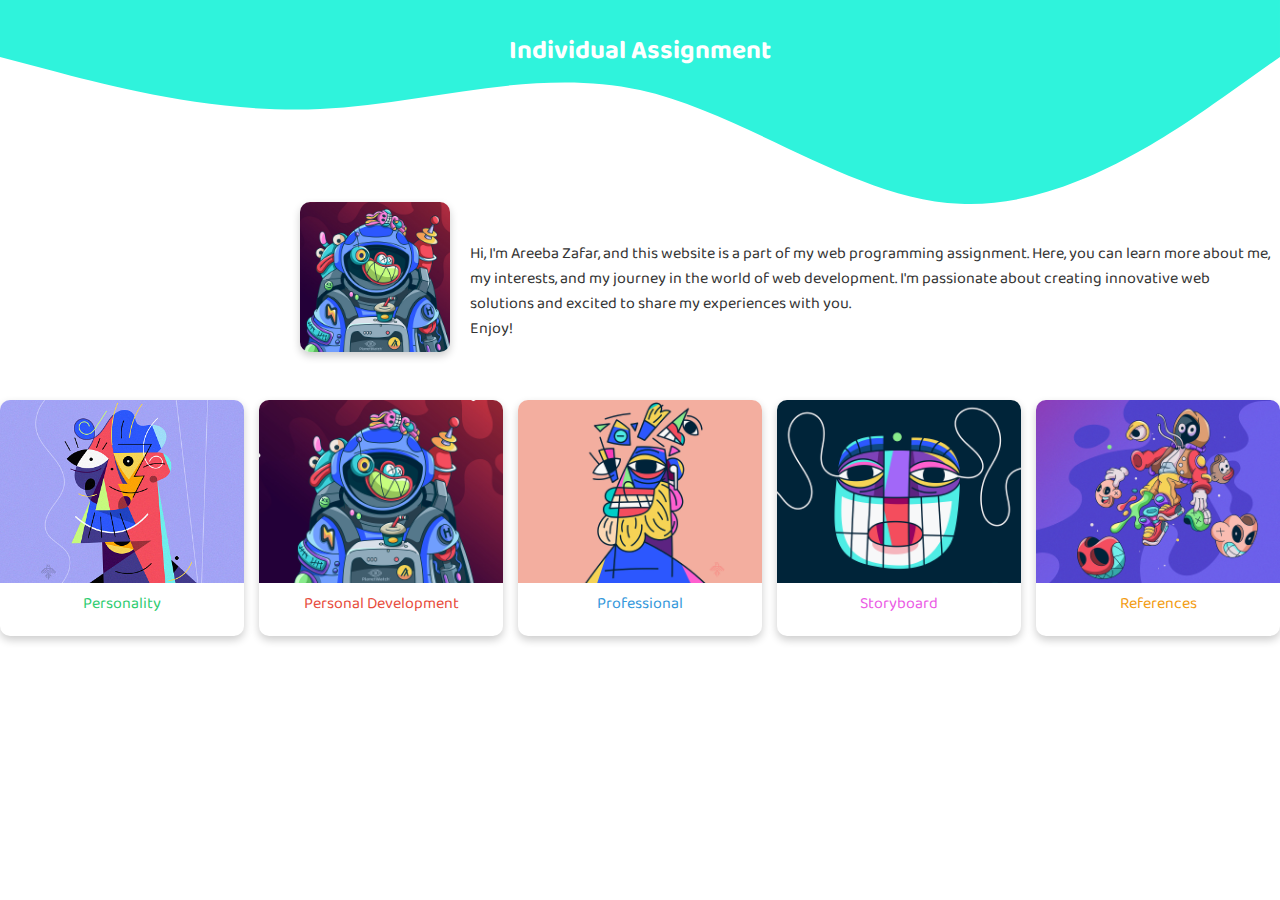
<file: index.html>
<!DOCTYPE html>
<html lang="en">
<head>
    <meta charset="UTF-8">
    <meta name="viewport" content="width=device-width, initial-scale=1.0">
    <title>2207618</title>
    <link rel="stylesheet" type="text/css" href="styles.css">
    <link href="https://fonts.googleapis.com/css2?family=Baloo&display=swap" rel="stylesheet">
</head>
<body>
    <!-- Add the SVG wave background here -->
    <svg xmlns="http://www.w3.org/2000/svg" viewBox="0 0 1440 320">
        <path fill="#2FF3DC  " fill-opacity="1" d="M0,64L60,80C120,96,240,128,360,122.7C480,117,600,75,720,101.3C840,128,960,224,1080,229.3C1200,235,1320,149,1380,106.7L1440,64L1440,0L1380,0C1320,0,1200,0,1080,0C960,0,840,0,720,0C600,0,480,0,360,0C240,0,120,0,60,0L0,0Z"></path>
    </svg>
<header>
    <div class="header-content">
        <h1>Individual Assignment</h1>
    </div>
</header>


<body>
    <div class="columns">
        <div class="myimage">
            <a href="mailto:areebaz2004@gmail.com?subject=What%20do%20you%20think%20about%20my%20website?">
                <img src="/Assets/PD.jpg" alt="My image">
            </a>
            <div class="text">
                Hi, I'm Areeba Zafar, and this website is a part of my web programming assignment. Here, you can learn more about me, my interests, and my journey in the world of web development. I'm passionate about creating innovative web solutions and excited to share my experiences with you.<br>
                Enjoy!
            </div>
        </div>
        <div class="container">
            <div class="column">
                <a href="personality.html">
                    <img src="/Assets/Personality.jpg" alt="personality">
                </a>
                <div class="text text-personality">
                    Personality
                </div>
            </div>
            <div class="column">
                <a href="personal_development.html">
                    <img src="/Assets/PD.jpg" alt="PD">
                </a>
                <div class="text text-personal-development">
                    Personal Development
                </div>
            </div>
            <div class="column">
                <a href="professional.html">
                    <img src="/Assets/professional.jpg" alt="professional">
                </a>
                <div class="text text-professional">
                    Professional
                </div>
            </div>
            <div class="column">
                <a href="storyboard.html">
                    <img src="/Assets/storyboard.png" alt="Storyboard">
                </a>
                <div class="text text-storyboard">
                    Storyboard
                </div>
            </div>
            <div class="column">
                <a href="references.html">
                    <img src="/Assets/reference.jpg" alt="References">
                </a>
                <div class="text text-references">
                    References
                </div>
            </div>
        </div>
        
    </div>
    
</body>

</html>
</file>
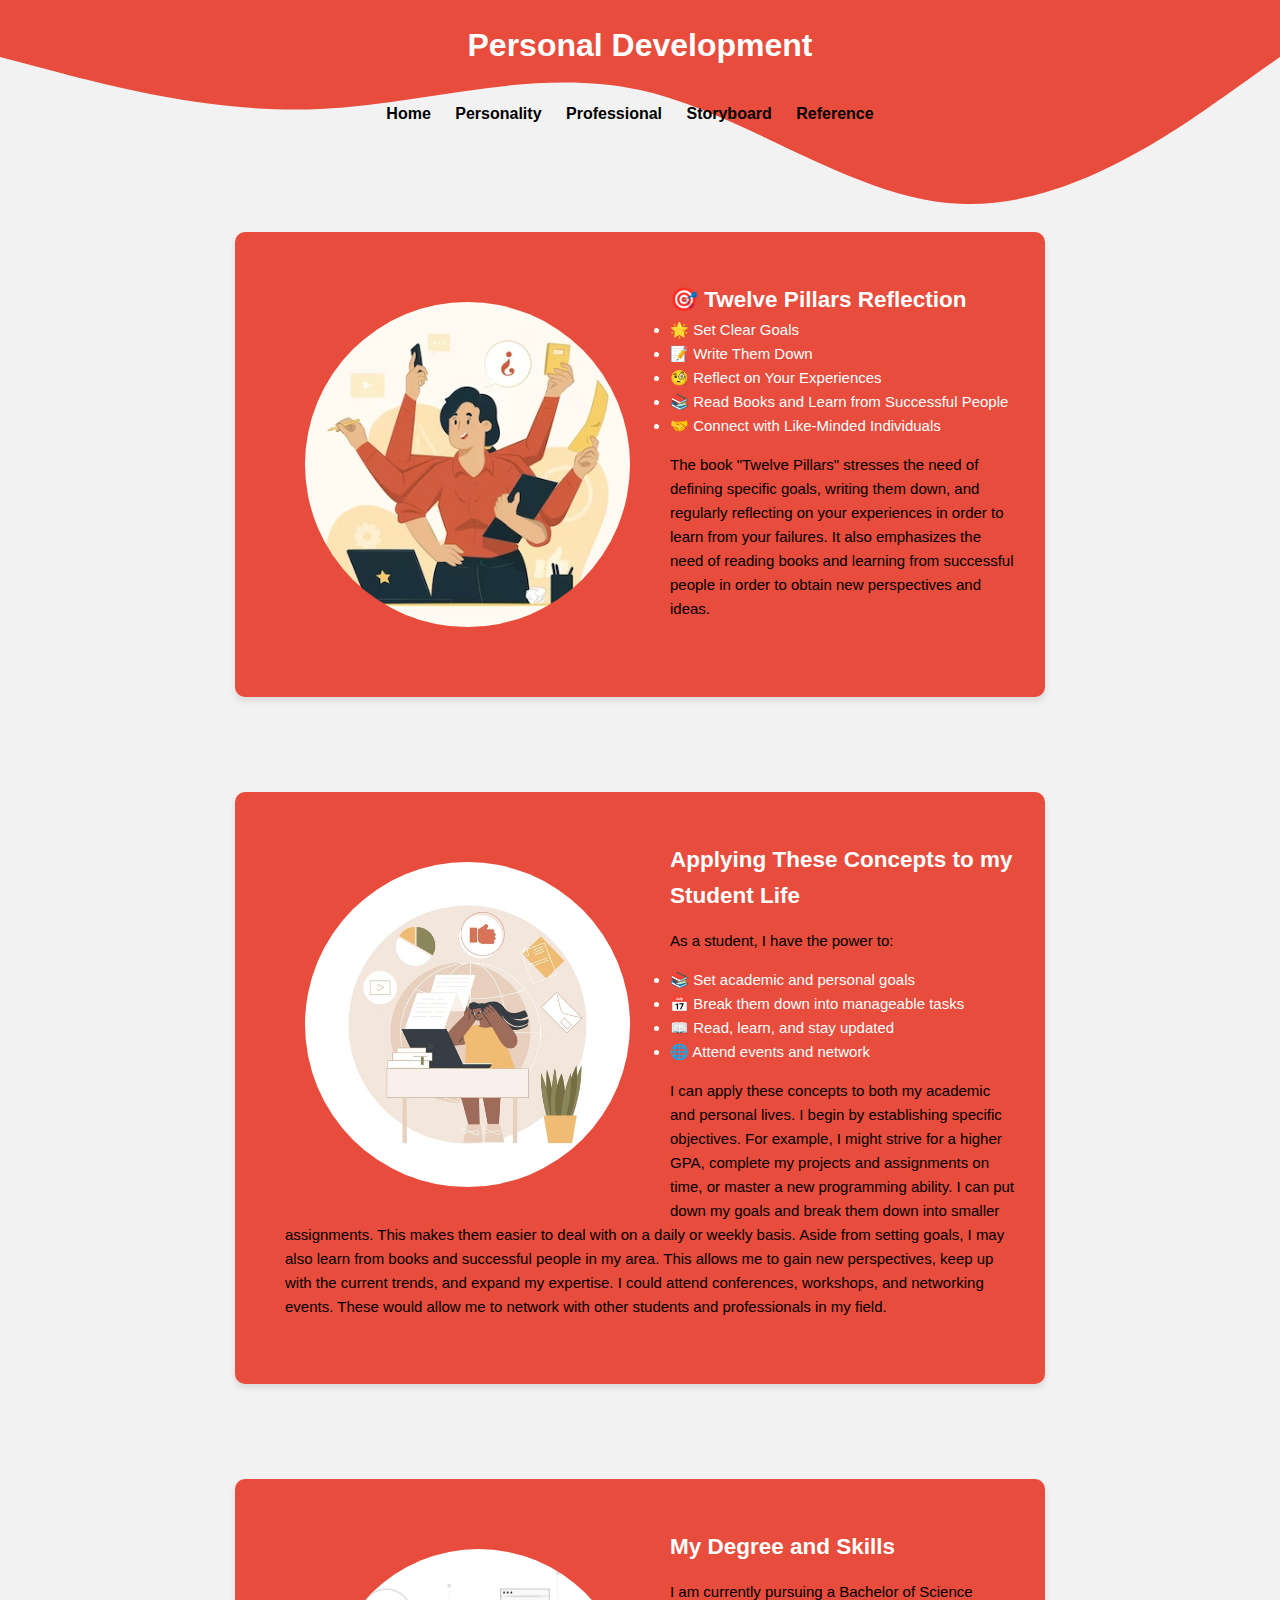
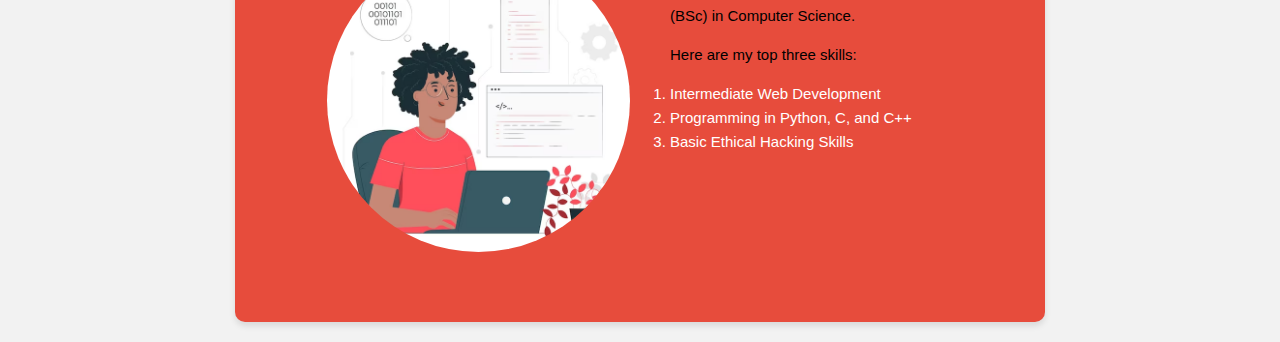
<file: Codes/personal_development.html>
<!DOCTYPE html>
<html>
  <link rel="stylesheet" type="text/css" href="personal_development.css" />
  <head>
    <title>personal_development</title>
  </head>
  <svg xmlns="http://www.w3.org/2000/svg" viewBox="0 0 1440 320">
    <path
      fill=" #e74c3c "
      fill-opacity="1"
      d="M0,64L60,80C120,96,240,128,360,122.7C480,117,600,75,720,101.3C840,128,960,224,1080,229.3C1200,235,1320,149,1380,106.7L1440,64L1440,0L1380,0C1320,0,1200,0,1080,0C960,0,840,0,720,0C600,0,480,0,360,0C240,0,120,0,60,0L0,0Z"
    ></path>
  </svg>

  <body>
    <header>
      <h1>Personal Development</h1>
    </header>
    <nav>
      <ul>
        <li><a href="index.html">Home</a></li>
        <li><a href="personality.html">Personality</a></li>
        <li><a href="professional.html">Professional</a></li>
        <li><a href="storyboard.html">Storyboard</a></li>
        <li><a href="references.html">Reference</a></li>
      </ul>
    </nav>
    <main>
      <section class="tips">
        <div class="speaker">
          <div class="text">
            <img src="/Assets/pdtips1.avif" alt="tweleve Pilars" />
            <h2 style="white-space: nowrap">🎯 Twelve Pillars Reflection</h2>
            <ul>
              <li>🌟 Set Clear Goals</li>
              <li>📝 Write Them Down</li>
              <li>🧐 Reflect on Your Experiences</li>
              <li>📚 Read Books and Learn from Successful People</li>
              <li>🤝 Connect with Like-Minded Individuals</li>
              <p>
                The book "Twelve Pillars" stresses the need of defining specific
                goals, writing them down, and regularly reflecting on your
                experiences in order to learn from your failures. It also
                emphasizes the need of reading books and learning from
                successful people in order to obtain new perspectives and ideas.
              </p>
            </ul>
          </div>
        </div>
      </section>
      <section class="application">
        <div class="speaker">
          <div class="text">
            <img src="/Assets/pdtips2.jpg" alt="reflection" />
            <h2>Applying These Concepts to my Student Life</h2>
            <p>As a student, I have the power to:</p>
            <ul>
              <li>📚 Set academic and personal goals</li>
              <li>📅 Break them down into manageable tasks</li>
              <li>📖 Read, learn, and stay updated</li>
              <li>🌐 Attend events and network</li>
              <p>
                I can apply these concepts to both my academic and personal
                lives. I begin by establishing specific objectives. For example,
                I might strive for a higher GPA, complete my projects and
                assignments on time, or master a new programming ability. I can
                put down my goals and break them down into smaller assignments.
                This makes them easier to deal with on a daily or weekly basis.
                Aside from setting goals, I may also learn from books and
                successful people in my area. This allows me to gain new
                perspectives, keep up with the current trends, and expand my
                expertise. I could attend conferences, workshops, and networking
                events. These would allow me to network with other students and
                professionals in my field.
              </p>
            </ul>
          </div>
        </div>
      </section>
      <section class="application">
        <div class="speaker">
          <div class="text">
            <img src="/Assets/pdtips3.avif" alt="skills" />
            <h2>My Degree and Skills</h2>
            <p>
              I am currently pursuing a Bachelor of Science (BSc) in Computer
              Science.
            </p>
            <p>Here are my top three skills:</p>
            <ol>
              <li>Intermediate Web Development</li>
              <li>Programming in Python, C, and C++</li>
              <li>Basic Ethical Hacking Skills</li>
            </ol>
          </div>
        </div>
      </section>
    </main>
    <footer></footer>
  </body>
</html>
</file>
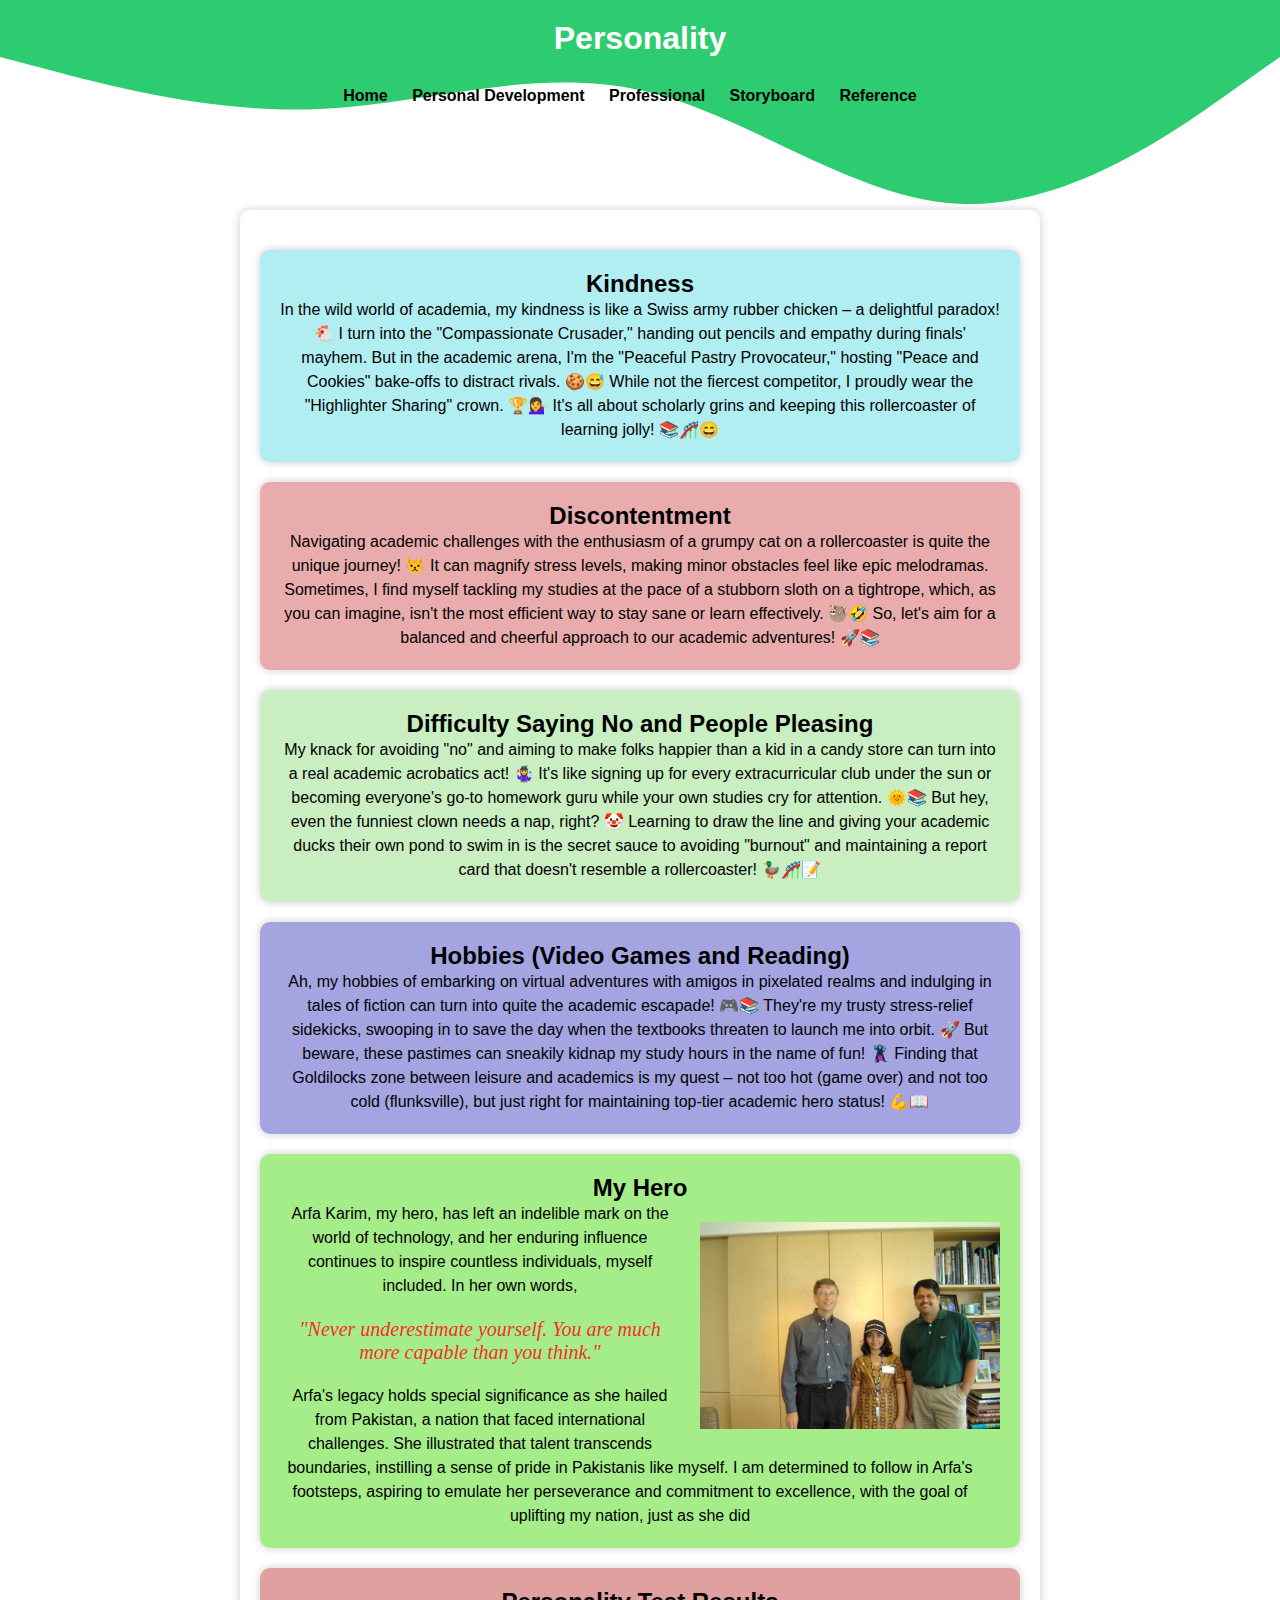
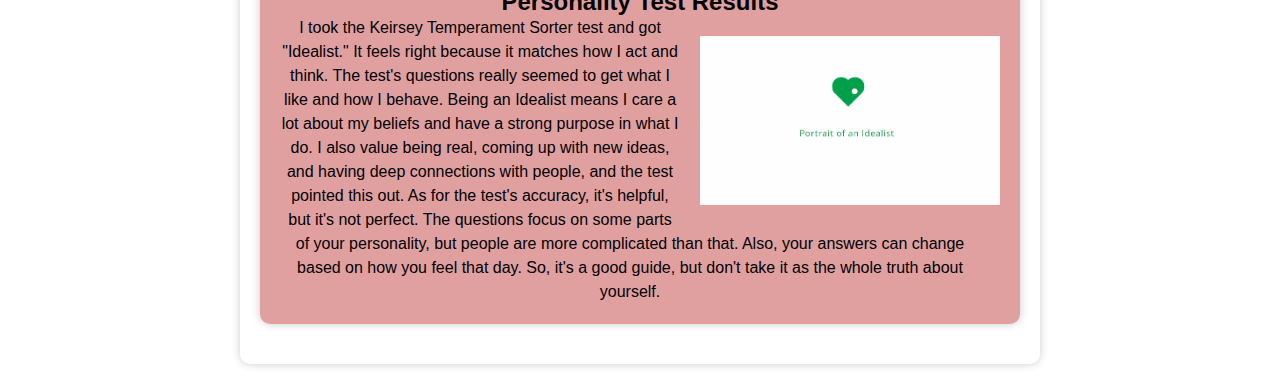
<file: Codes/personality.html>
<!DOCTYPE html>
<html>
  <link rel="stylesheet" type="text/css" href="personality.css" />
  <head>
    <title>Personality</title>
  </head>
  <svg xmlns="http://www.w3.org/2000/svg" viewBox="0 0 1440 320">
    <path
      fill=" #2ecc71 "
      fill-opacity="1"
      d="M0,64L60,80C120,96,240,128,360,122.7C480,117,600,75,720,101.3C840,128,960,224,1080,229.3C1200,235,1320,149,1380,106.7L1440,64L1440,0L1380,0C1320,0,1200,0,1080,0C960,0,840,0,720,0C600,0,480,0,360,0C240,0,120,0,60,0L0,0Z"
    ></path>
  </svg>

  <body>
    <header>
      <h1>Personality</h1>
    </header>
    <nav>
      <ul>
        <li><a href="index.html">Home</a></li>
        <li><a href="personal_development.html">Personal Development</a></li>
        <li><a href="professional.html">Professional</a></li>
        <li><a href="storyboard.html">Storyboard</a></li>
        <li><a href="references.html">Reference</a></li>
      </ul>
    </nav>
    <main>
      <!-- Kindness Section -->
      <div class="trait-section kindness">
        <h2>Kindness</h2>
        <p>
          In the wild world of academia, my kindness is like a Swiss army rubber
          chicken – a delightful paradox! 🐔 I turn into the "Compassionate
          Crusader," handing out pencils and empathy during finals' mayhem. But
          in the academic arena, I'm the "Peaceful Pastry Provocateur," hosting
          "Peace and Cookies" bake-offs to distract rivals. 🍪😅 While not the
          fiercest competitor, I proudly wear the "Highlighter Sharing" crown.
          🏆💁‍♀️ It's all about scholarly grins and keeping this rollercoaster of
          learning jolly! 📚🎢😄
        </p>
      </div>

      <!-- Discontentment Section -->
      <div class="trait-section discontentment">
        <h2>Discontentment</h2>
        <p>
          Navigating academic challenges with the enthusiasm of a grumpy cat on
          a rollercoaster is quite the unique journey! 😾 It can magnify stress
          levels, making minor obstacles feel like epic melodramas. Sometimes, I
          find myself tackling my studies at the pace of a stubborn sloth on a
          tightrope, which, as you can imagine, isn't the most efficient way to
          stay sane or learn effectively. 🦥🤣 So, let's aim for a balanced and
          cheerful approach to our academic adventures! 🚀📚
        </p>
      </div>
      <!-- Difficulty Saying No Section -->
      <div class="trait-section difficulty">
        <h2>Difficulty Saying No and People Pleasing</h2>
        <p>
          My knack for avoiding "no" and aiming to make folks happier than a kid
          in a candy store can turn into a real academic acrobatics act! 🤹‍♀️ It's
          like signing up for every extracurricular club under the sun or
          becoming everyone's go-to homework guru while your own studies cry for
          attention. 🌞📚 But hey, even the funniest clown needs a nap, right?
          🤡 Learning to draw the line and giving your academic ducks their own
          pond to swim in is the secret sauce to avoiding "burnout" and
          maintaining a report card that doesn't resemble a rollercoaster!
          🦆🎢📝
        </p>
      </div>

      <!-- Hobbies Section -->
      <div class="trait-section hobbies">
        <h2>Hobbies (Video Games and Reading)</h2>
        <p>
          Ah, my hobbies of embarking on virtual adventures with amigos in
          pixelated realms and indulging in tales of fiction can turn into quite
          the academic escapade! 🎮📚 They're my trusty stress-relief sidekicks,
          swooping in to save the day when the textbooks threaten to launch me
          into orbit. 🚀 But beware, these pastimes can sneakily kidnap my study
          hours in the name of fun! 🦹‍♂️ Finding that Goldilocks zone between
          leisure and academics is my quest – not too hot (game over) and not
          too cold (flunksville), but just right for maintaining top-tier
          academic hero status! 💪📖
        </p>
      </div>
      <div class="trait-section hero">
        <h2>My Hero</h2>
        <img src="/Assets/hero.png" alt="Image of My Hero" class="hero-image" />
        <p>
          Arfa Karim, my hero, has left an indelible mark on the world of
          technology, and her enduring influence continues to inspire countless
          individuals, myself included. In her own words,
        </p>
        <blockquote class="hero-quote">
          "Never underestimate yourself. You are much more capable than you
          think."
        </blockquote>
        <p>
          Arfa's legacy holds special significance as she hailed from Pakistan,
          a nation that faced international challenges. She illustrated that
          talent transcends boundaries, instilling a sense of pride in
          Pakistanis like myself. I am determined to follow in Arfa's footsteps,
          aspiring to emulate her perseverance and commitment to excellence,
          with the goal of uplifting my nation, just as she did
        </p>
      </div>

      <!-- Personality Test Results Section -->
      <div class="trait-section personality-results">
        <h2>Personality Test Results</h2>
        <img src="/Assets/Personalitytest.PNG" alt="Personality Test Results" />
        <p>
          I took the Keirsey Temperament Sorter test and got "Idealist." It
          feels right because it matches how I act and think. The test's
          questions really seemed to get what I like and how I behave. Being an
          Idealist means I care a lot about my beliefs and have a strong purpose
          in what I do. I also value being real, coming up with new ideas, and
          having deep connections with people, and the test pointed this out. As
          for the test's accuracy, it's helpful, but it's not perfect. The
          questions focus on some parts of your personality, but people are more
          complicated than that. Also, your answers can change based on how you
          feel that day. So, it's a good guide, but don't take it as the whole
          truth about yourself.
        </p>
      </div>
    </main>
  </body>
</html>
</file>
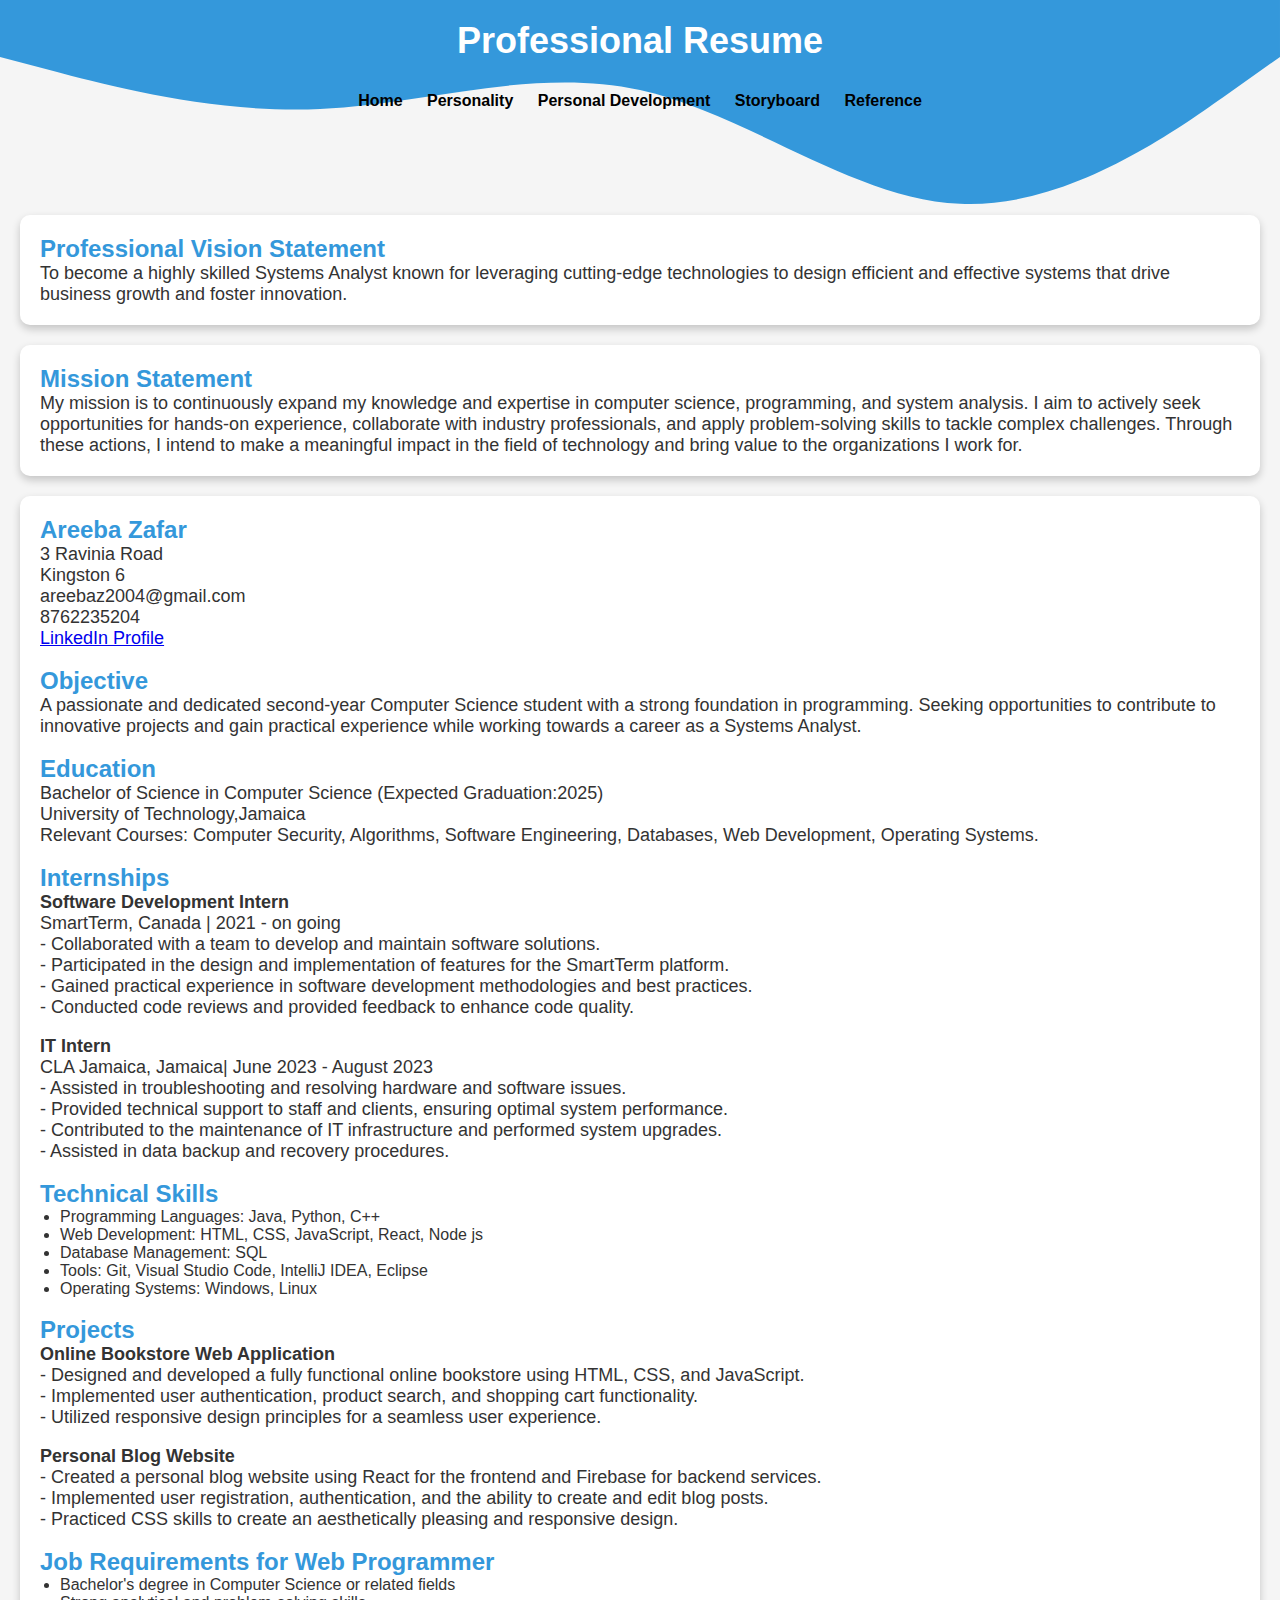
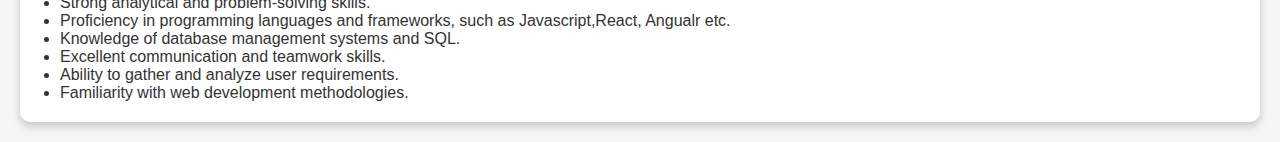
<file: Codes/professional.html>
<!DOCTYPE html>
<html>
<link rel="stylesheet" type="text/css" href="professional.css">
<head>
    <title>Professional Resume</title>
</head>
<svg xmlns="http://www.w3.org/2000/svg" viewBox="0 0 1440 320">
    <path fill="#3498db" fill-opacity="1" d="M0,64L60,80C120,96,240,128,360,122.7C480,117,600,75,720,101.3C840,128,960,224,1080,229.3C1200,235,1320,149,1380,106.7L1440,64L1440,0L1380,0C1320,0,1200,0,1080,0C960,0,840,0,720,0C600,0,480,0,360,0C240,0,120,0,60,0L0,0Z"></path>
</svg>

<body>
    <header>
        <h1>Professional Resume</h1>
    </header>
    <nav>
        <ul>
            <li><a href="index.html">Home</a></li>
            <li><a href="personality.html">Personality</a></li>
            <li><a href="personal_development.html">Personal Development</a></li>
            <li><a href="storyboard.html">Storyboard</a></li>
            <li><a href="references.html">Reference</a></li>
        </ul>
    </nav>

    <!-- Vision Statement -->
    <div class="resume-section">
        <h2>Professional Vision Statement</h2>
        <p>To become a highly skilled Systems Analyst known for leveraging cutting-edge technologies to design efficient and effective systems that drive business growth and foster innovation.</p>
    </div>

    <!-- Mission Statement -->
    <div class="resume-section">
        <h2>Mission Statement</h2>
        <p>My mission is to continuously expand my knowledge and expertise in computer science, programming, and system analysis. I aim to actively seek opportunities for hands-on experience, collaborate with industry professionals, and apply problem-solving skills to tackle complex challenges. Through these actions, I intend to make a meaningful impact in the field of technology and bring value to the organizations I work for.</p>
    </div>
    <!-- Wrap everything in one <div> except for Mission and Vision -->
    <div class="resume">
        <h2>Areeba Zafar</h2>
        <p>3 Ravinia Road <br>
        Kingston 6<br>
        areebaz2004@gmail.com<br>
        8762235204<br>
        <a href="https://www.linkedin.com/in/areeba-zafar-54986a26b/" target=_blank">LinkedIn Profile</a>
        </p>
        <br>
        <h2>Objective</h2>
        <p>A passionate and dedicated second-year Computer Science student with a strong foundation in programming. Seeking opportunities to contribute to innovative projects and gain practical experience while working towards a career as a Systems Analyst.</p>
        <br>
        <!-- Education Section -->
        <h2>Education</h2>
        <p>
            Bachelor of Science in Computer Science (Expected Graduation:2025)<br>
            University of Technology,Jamaica<br>
            Relevant Courses: Computer Security, Algorithms, Software Engineering, Databases, Web Development, Operating Systems.
        </p>
        <br>
        <!-- Internships Section -->
        <h2>Internships</h2>
        <p><strong>Software Development Intern</strong><br>
        SmartTerm, Canada | 2021 - on going <br>
        - Collaborated with a team to develop and maintain software solutions.<br>
        - Participated in the design and implementation of features for the SmartTerm platform.<br>
        - Gained practical experience in software development methodologies and best practices.<br>
        - Conducted code reviews and provided feedback to enhance code quality.</p>
        <br>    
        <p><strong>IT Intern</strong><br>
        CLA Jamaica, Jamaica| June 2023 - August 2023<br>
        - Assisted in troubleshooting and resolving hardware and software issues.<br>
        - Provided technical support to staff and clients, ensuring optimal system performance.<br>
        - Contributed to the maintenance of IT infrastructure and performed system upgrades.<br>
        - Assisted in data backup and recovery procedures.</p>
        <br>
        <!-- Technical Skills Section -->
        <h2>Technical Skills</h2>
        <ul>
            <li>Programming Languages: Java, Python, C++</li>
            <li>Web Development: HTML, CSS, JavaScript, React, Node js</li>
            <li>Database Management: SQL</li>
            <li>Tools: Git, Visual Studio Code, IntelliJ IDEA, Eclipse</li>
            <li>Operating Systems: Windows, Linux</li>
        </ul>
        <br>
        <!-- Projects Section -->
        <h2>Projects</h2>
        <p><strong>Online Bookstore Web Application</strong><br>
        - Designed and developed a fully functional online bookstore using HTML, CSS, and JavaScript.<br>
        - Implemented user authentication, product search, and shopping cart functionality.<br>
        - Utilized responsive design principles for a seamless user experience.</p>
        <br>
        <p><strong>Personal Blog Website</strong><br>
        - Created a personal blog website using React for the frontend and Firebase for backend services.<br>
        - Implemented user registration, authentication, and the ability to create and edit blog posts.<br>
        - Practiced CSS skills to create an aesthetically pleasing and responsive design.</p>
        <br>
        <!-- Job Requirements Section -->
        <h2>Job Requirements for Web Programmer</h2>
        <ul>
            <li>Bachelor's degree in Computer Science or related fields</li>
            <li>Strong analytical and problem-solving skills.</li>
            <li>Proficiency in programming languages and frameworks, such as Javascript,React, Angualr etc.</li>
            <li>Knowledge of database management systems and SQL.</li>
            <li>Excellent communication and teamwork skills.</li>
            <li>Ability to gather and analyze user requirements.</li>
            <li>Familiarity with web development methodologies.</li>
        </ul>
       
    </div>
   
</html>
</file>
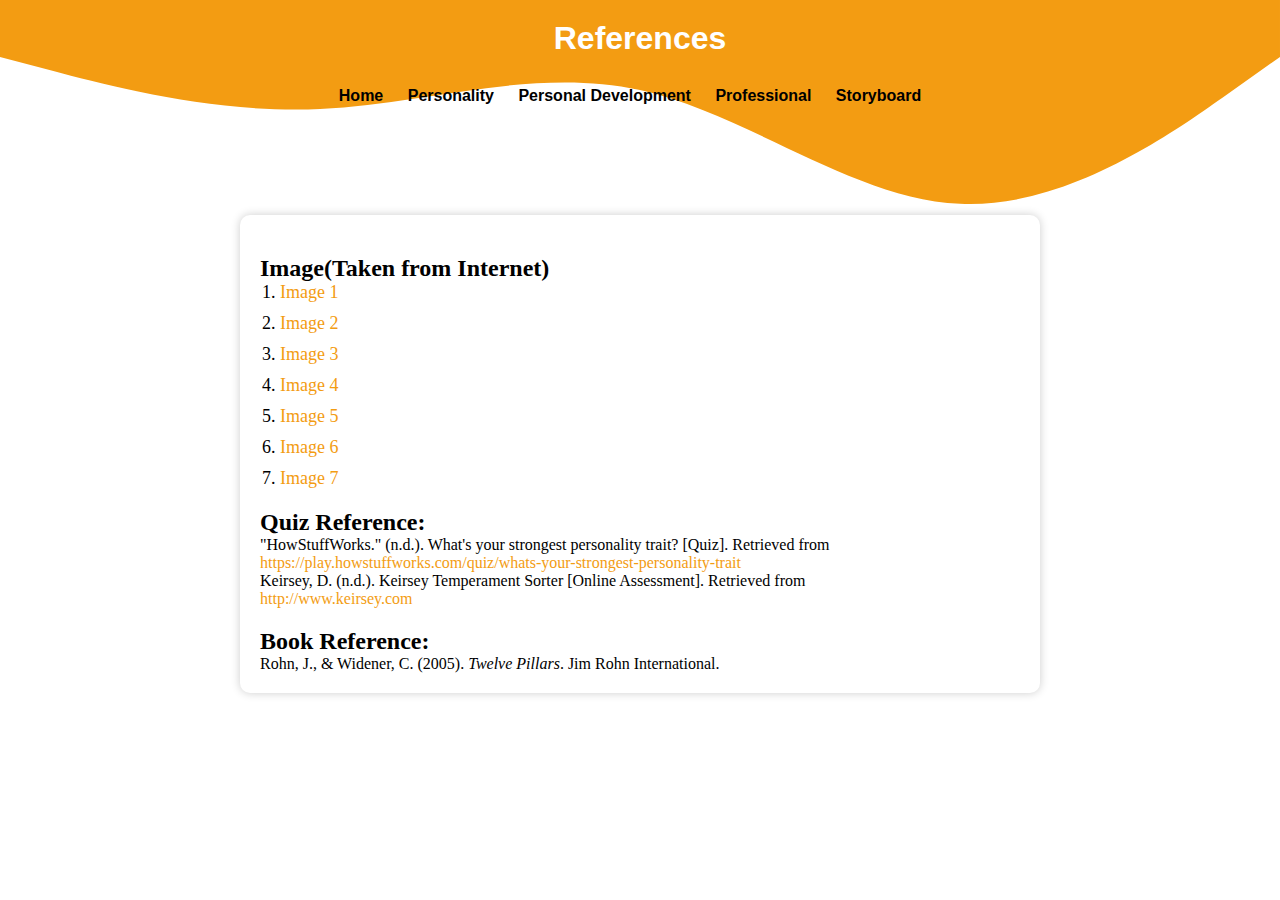
<file: Codes/references.html>
<!DOCTYPE html>
<html>
  <link rel="stylesheet" type="text/css" href="references.css" />
  <head>
    <title>References</title>
  </head>
  <svg xmlns="http://www.w3.org/2000/svg" viewBox="0 0 1440 320">
    <path
      fill=" #f39c12 "
      fill-opacity="1"
      d="M0,64L60,80C120,96,240,128,360,122.7C480,117,600,75,720,101.3C840,128,960,224,1080,229.3C1200,235,1320,149,1380,106.7L1440,64L1440,0L1380,0C1320,0,1200,0,1080,0C960,0,840,0,720,0C600,0,480,0,360,0C240,0,120,0,60,0L0,0Z"
    ></path>
  </svg>

  <body>
    <header>
      <h1>References</h1>
    </header>
    <nav>
      <ul>
        <li><a href="index.html">Home</a></li>
        <li><a href="personality.html">Personality</a></li>
        <li><a href="personal_development.html">Personal Development</a></li>
        <li><a href="professional.html">Professional</a></li>
        <li><a href="storyboard.html">Storyboard</a></li>
      </ul>
    </nav>
    <main>
      <h2>Image(Taken from Internet)</h2>
      <ol>
        <li>
          <a
            href="https://cdn.dribbble.com/userupload/4047416/file/original-d3e68e9f7d8546872ea1ccf6f4a77e7d.jpg?resize=752x"
            >Image 1</a
          >
        </li>
        <li>
          <a
            href="https://cdn.dribbble.com/userupload/2844704/file/original-6985e62f21aa90a6cf5c67ef6a2c3a6b.jpg?resize=1024x768"
            >Image 2</a
          >
        </li>
        <li>
          <a
            href="https://cdn.dribbble.com/userupload/3129274/file/original-c477000b25dab146517ab882c8584769.png?resize=752x"
            >Image 3</a
          >
        </li>
        <li>
          <a
            href="https://www.freepik.com/free-photos-vectors/illustration-working/35"
            >Image 4</a
          >
        </li>
        <li>
          <a
            href="https://cdn.dribbble.com/userupload/5970782/file/original-be86aced540f77ae64b6416e6d8567f1.jpg?resize=1024x768"
            >Image 5</a
          >
        </li>
        <li>
          <a
            href="https://www.freepik.com/free-photos-vectors/illustration-working/35"
            >Image 6</a
          >
        </li>
        <li>
          <a
            href=" https://debugmode.net/2012/01/15/a-tribute-to-worlds-youngest-mcp-arfa-karim/"
            >Image 7</a
          >
        </li>
      </ol>

      <h2>Quiz Reference:</h2>
      <p>
        "HowStuffWorks." (n.d.). What's your strongest personality trait?
        [Quiz]. Retrieved from
        <a
          href="https://play.howstuffworks.com/quiz/whats-your-strongest-personality-trait"
          >https://play.howstuffworks.com/quiz/whats-your-strongest-personality-trait</a
        >
        <br />
      </p>

      <p>
        Keirsey, D. (n.d.). Keirsey Temperament Sorter [Online Assessment].
        Retrieved from<br />
        <a href="http://www.keirsey.com">http://www.keirsey.com</a>
        <br />
      </p>

      <h2>Book Reference:</h2>
      <p>
        Rohn, J., & Widener, C. (2005). <em>Twelve Pillars</em>. Jim Rohn
        International.
      </p>
    </main>
    <footer></footer>
  </body>
</html>
</file>
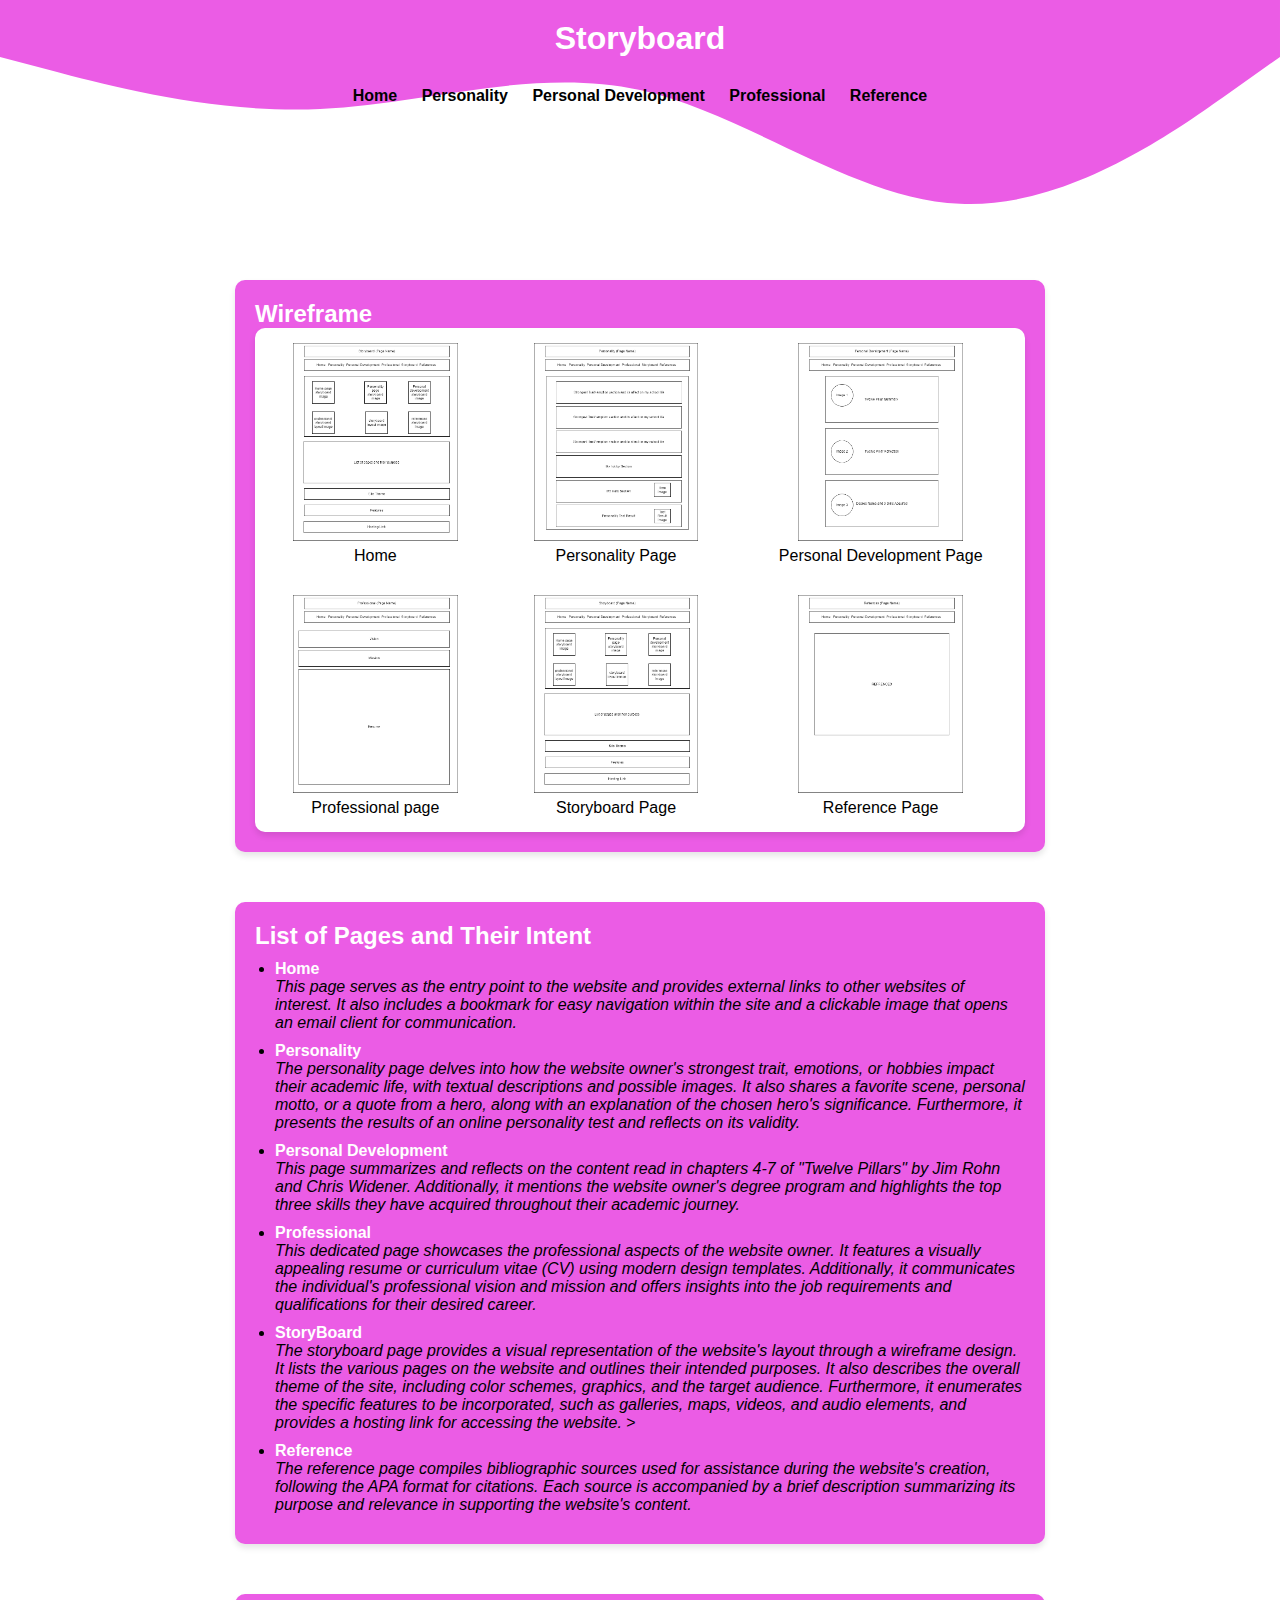
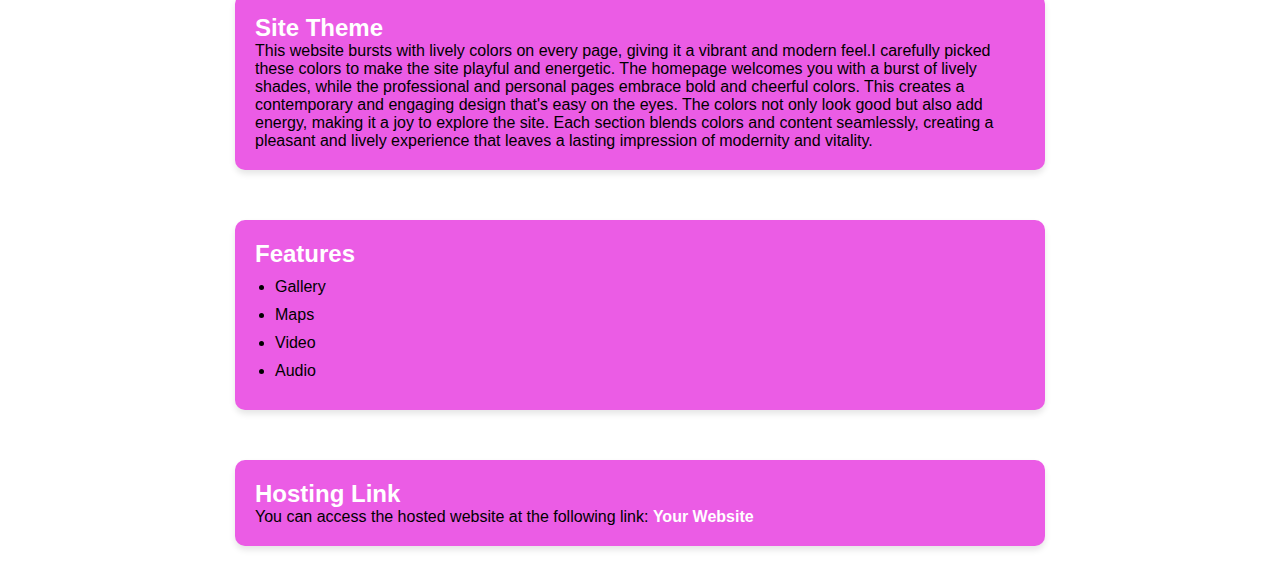
<file: Codes/storyboard.html>
<!DOCTYPE html>
<html>
  <head>
    <title>Storyboard</title>
    <link rel="stylesheet" type="text/css" href="storyboard.css" />
  </head>
  <body>
    <svg xmlns="http://www.w3.org/2000/svg" viewBox="0 0 1440 320">
      <path
        fill="#EB5CE5"
        fill-opacity="1"
        d="M0,64L60,80C120,96,240,128,360,122.7C480,117,600,75,720,101.3C840,128,960,224,1080,229.3C1200,235,1320,149,1380,106.7L1440,64L1440,0L1380,0C1320,0,1200,0,1080,0C960,0,840,0,720,0C600,0,480,0,360,0C240,0,120,0,60,0L0,0Z"
      ></path>
    </svg>

    <header>
      <h1>Storyboard</h1>
    </header>

    <nav>
      <ul>
        <li><a href="index.html">Home</a></li>
        <li><a href="personality.html">Personality</a></li>
        <li><a href="personal_development.html">Personal Development</a></li>
        <li><a href="professional.html">Professional</a></li>
        <li><a href="references.html">Reference</a></li>
      </ul>
    </nav>

    <main>
      <!-- Include your storyboard content here -->
      <!-- Section 1: Drawn layout design for pages (wireframe) -->
      <section>
        <h2>Wireframe</h2>
        <table>
          <tr>
            <td>
              <img src="/Assets/storyboardsb.png" alt="Home" />
              <p>Home</p>
            </td>
            <td>
              <img src="/Assets/personalitysb.png" alt="Personality Page" />
              <p>Personality Page</p>
            </td>
            <td>
              <img
                src="/Assets/personal developemntsb.png"
                alt="Personal Development Page"
              />
              <p>Personal Development Page</p>
            </td>
          </tr>
          <tr>
            <td>
              <img src="../Assets/professionalsb.png" alt="Professional page" />
              <p>Professional page</p>
            </td>
            <td>
              <img src="../Assets/storyboardsb.png" alt="Storyboard Page" />
              <p>Storyboard Page</p>
            </td>
            <td>
              <img src="../Assets/referencessb.png" alt="Reference Page" />
              <p>Reference Page</p>
            </td>
          </tr>
        </table>
      </section>

      <!-- Section 2: List of pages and their intent or purpose -->
      <section>
        <h2>List of Pages and Their Intent</h2>
        <ul>
          <li>
            <a href="index.html">Home</a><br /><em
              >This page serves as the entry point to the website and provides
              external links to other websites of interest. It also includes a
              bookmark for easy navigation within the site and a clickable image
              that opens an email client for communication.</em
            >
          </li>
          <li>
            <a href="personality.html">Personality</a><br /><em
              >The personality page delves into how the website owner's
              strongest trait, emotions, or hobbies impact their academic life,
              with textual descriptions and possible images. It also shares a
              favorite scene, personal motto, or a quote from a hero, along with
              an explanation of the chosen hero's significance. Furthermore, it
              presents the results of an online personality test and reflects on
              its validity.</em
            >
          </li>
          <li>
            <a href="personal_development.html">Personal Development</a
            ><br /><em
              >This page summarizes and reflects on the content read in chapters
              4-7 of "Twelve Pillars" by Jim Rohn and Chris Widener.
              Additionally, it mentions the website owner's degree program and
              highlights the top three skills they have acquired throughout
              their academic journey.</em
            >
          </li>
          <li>
            <a href="professional.html">Professional</a><br /><em
              >This dedicated page showcases the professional aspects of the
              website owner. It features a visually appealing resume or
              curriculum vitae (CV) using modern design templates. Additionally,
              it communicates the individual's professional vision and mission
              and offers insights into the job requirements and qualifications
              for their desired career.</em
            >
          </li>
          <li>
            <a href="storyboard.html">StoryBoard</a><br /><em>
              The storyboard page provides a visual representation of the
              website's layout through a wireframe design. It lists the various
              pages on the website and outlines their intended purposes. It also
              describes the overall theme of the site, including color schemes,
              graphics, and the target audience. Furthermore, it enumerates the
              specific features to be incorporated, such as galleries, maps,
              videos, and audio elements, and provides a hosting link for
              accessing the website.
            </em>

            >
          </li>
          <li>
            <a href="references.html">Reference</a><br /><em
              >The reference page compiles bibliographic sources used for
              assistance during the website's creation, following the APA format
              for citations. Each source is accompanied by a brief description
              summarizing its purpose and relevance in supporting the website's
              content.</em
            >
          </li>
          <!-- Add more pages and descriptions as needed -->
        </ul>
      </section>

      <!-- Section 3: Theme of the site -->
      <section>
        <h2>Site Theme</h2>
        <p>
          This website bursts with lively colors on every page, giving it a
          vibrant and modern feel.I carefully picked these colors to make the
          site playful and energetic. The homepage welcomes you with a burst of
          lively shades, while the professional and personal pages embrace bold
          and cheerful colors. This creates a contemporary and engaging design
          that's easy on the eyes. The colors not only look good but also add
          energy, making it a joy to explore the site. Each section blends
          colors and content seamlessly, creating a pleasant and lively
          experience that leaves a lasting impression of modernity and vitality.
        </p>
      </section>

      <!-- Section 4: List of features -->
      <section>
        <h2>Features</h2>
        <ul>
          <li>Gallery</li>
          <li>Maps</li>
          <li>Video</li>
          <li>Audio</li>
          <!-- Add more features as needed -->
        </ul>
      </section>

      <!-- Section 5: Hosting link -->
      <section>
        <h2>Hosting Link</h2>
        <p>
          You can access the hosted website at the following link:
          <a href="http://127.0.0.1:3000/Codes/index.html">Your Website</a>
        </p>
      </section>
    </main>
  </body>
</html>
</file>
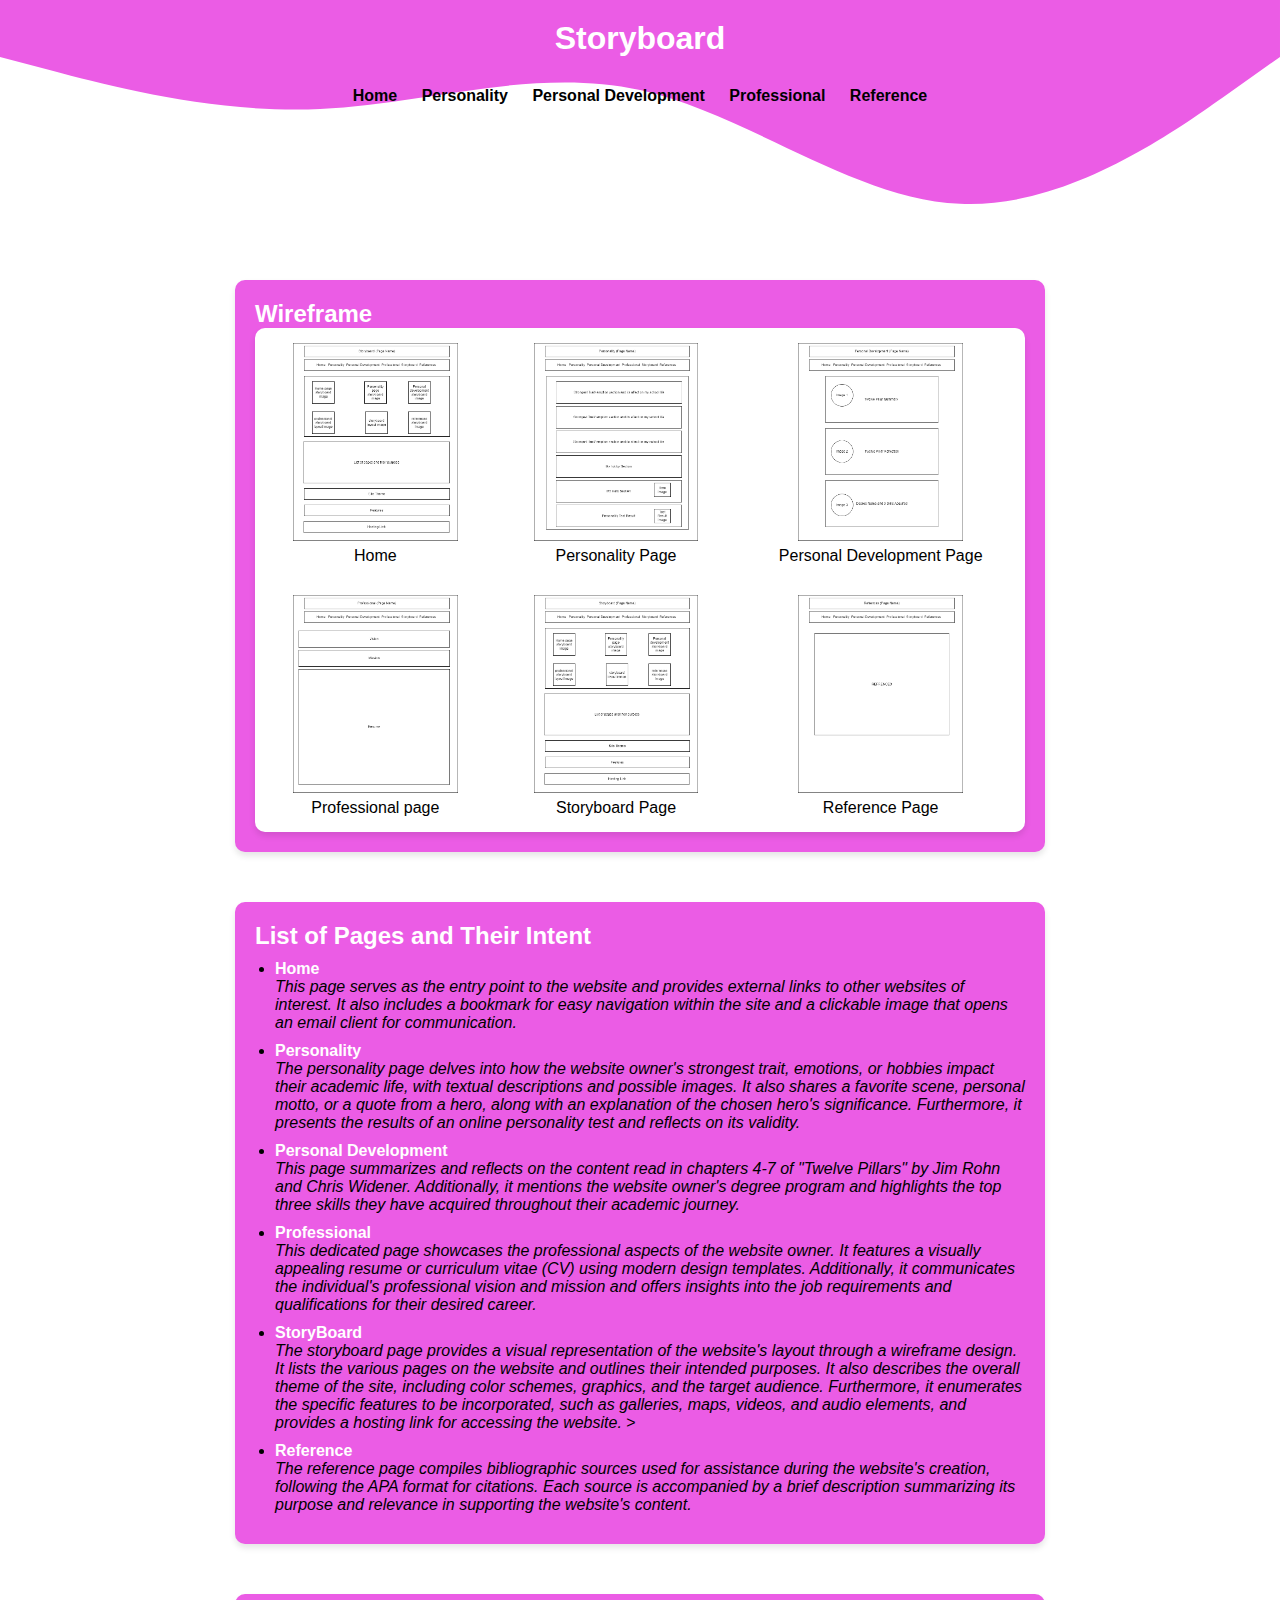
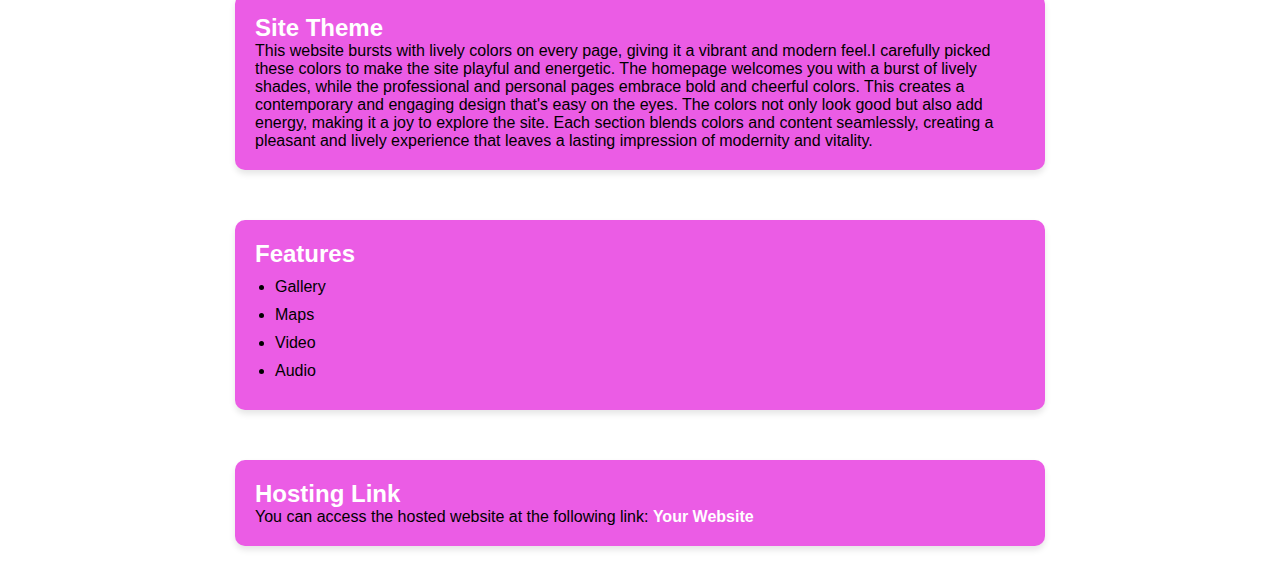
<file: docs/storyboard.html>
<!DOCTYPE html>
<html>
  <head>
    <title>Storyboard</title>
    <link rel="stylesheet" type="text/css" href="storyboard.css" />
  </head>
  <body>
    <svg xmlns="http://www.w3.org/2000/svg" viewBox="0 0 1440 320">
      <path
        fill="#EB5CE5"
        fill-opacity="1"
        d="M0,64L60,80C120,96,240,128,360,122.7C480,117,600,75,720,101.3C840,128,960,224,1080,229.3C1200,235,1320,149,1380,106.7L1440,64L1440,0L1380,0C1320,0,1200,0,1080,0C960,0,840,0,720,0C600,0,480,0,360,0C240,0,120,0,60,0L0,0Z"
      ></path>
    </svg>

    <header>
      <h1>Storyboard</h1>
    </header>

    <nav>
      <ul>
        <li><a href="index.html">Home</a></li>
        <li><a href="personality.html">Personality</a></li>
        <li><a href="personal_development.html">Personal Development</a></li>
        <li><a href="professional.html">Professional</a></li>
        <li><a href="references.html">Reference</a></li>
      </ul>
    </nav>

    <main>
      <!-- Include your storyboard content here -->
      <!-- Section 1: Drawn layout design for pages (wireframe) -->
      <section>
        <h2>Wireframe</h2>
        <table>
          <tr>
            <td>
              <img src="/Assets/storyboardsb.png" alt="Home" />
              <p>Home</p>
            </td>
            <td>
              <img src="/Assets/personalitysb.png" alt="Personality Page" />
              <p>Personality Page</p>
            </td>
            <td>
              <img
                src="/Assets/personal developemntsb.png"
                alt="Personal Development Page"
              />
              <p>Personal Development Page</p>
            </td>
          </tr>
          <tr>
            <td>
              <img src="../Assets/professionalsb.png" alt="Professional page" />
              <p>Professional page</p>
            </td>
            <td>
              <img src="../Assets/storyboardsb.png" alt="Storyboard Page" />
              <p>Storyboard Page</p>
            </td>
            <td>
              <img src="../Assets/referencessb.png" alt="Reference Page" />
              <p>Reference Page</p>
            </td>
          </tr>
        </table>
      </section>

      <!-- Section 2: List of pages and their intent or purpose -->
      <section>
        <h2>List of Pages and Their Intent</h2>
        <ul>
          <li>
            <a href="index.html">Home</a><br /><em
              >This page serves as the entry point to the website and provides
              external links to other websites of interest. It also includes a
              bookmark for easy navigation within the site and a clickable image
              that opens an email client for communication.</em
            >
          </li>
          <li>
            <a href="personality.html">Personality</a><br /><em
              >The personality page delves into how the website owner's
              strongest trait, emotions, or hobbies impact their academic life,
              with textual descriptions and possible images. It also shares a
              favorite scene, personal motto, or a quote from a hero, along with
              an explanation of the chosen hero's significance. Furthermore, it
              presents the results of an online personality test and reflects on
              its validity.</em
            >
          </li>
          <li>
            <a href="personal_development.html">Personal Development</a
            ><br /><em
              >This page summarizes and reflects on the content read in chapters
              4-7 of "Twelve Pillars" by Jim Rohn and Chris Widener.
              Additionally, it mentions the website owner's degree program and
              highlights the top three skills they have acquired throughout
              their academic journey.</em
            >
          </li>
          <li>
            <a href="professional.html">Professional</a><br /><em
              >This dedicated page showcases the professional aspects of the
              website owner. It features a visually appealing resume or
              curriculum vitae (CV) using modern design templates. Additionally,
              it communicates the individual's professional vision and mission
              and offers insights into the job requirements and qualifications
              for their desired career.</em
            >
          </li>
          <li>
            <a href="storyboard.html">StoryBoard</a><br /><em>
              The storyboard page provides a visual representation of the
              website's layout through a wireframe design. It lists the various
              pages on the website and outlines their intended purposes. It also
              describes the overall theme of the site, including color schemes,
              graphics, and the target audience. Furthermore, it enumerates the
              specific features to be incorporated, such as galleries, maps,
              videos, and audio elements, and provides a hosting link for
              accessing the website.
            </em>

            >
          </li>
          <li>
            <a href="references.html">Reference</a><br /><em
              >The reference page compiles bibliographic sources used for
              assistance during the website's creation, following the APA format
              for citations. Each source is accompanied by a brief description
              summarizing its purpose and relevance in supporting the website's
              content.</em
            >
          </li>
          <!-- Add more pages and descriptions as needed -->
        </ul>
      </section>

      <!-- Section 3: Theme of the site -->
      <section>
        <h2>Site Theme</h2>
        <p>
          This website bursts with lively colors on every page, giving it a
          vibrant and modern feel.I carefully picked these colors to make the
          site playful and energetic. The homepage welcomes you with a burst of
          lively shades, while the professional and personal pages embrace bold
          and cheerful colors. This creates a contemporary and engaging design
          that's easy on the eyes. The colors not only look good but also add
          energy, making it a joy to explore the site. Each section blends
          colors and content seamlessly, creating a pleasant and lively
          experience that leaves a lasting impression of modernity and vitality.
        </p>
      </section>

      <!-- Section 4: List of features -->
      <section>
        <h2>Features</h2>
        <ul>
          <li>Gallery</li>
          <li>Maps</li>
          <li>Video</li>
          <li>Audio</li>
          <!-- Add more features as needed -->
        </ul>
      </section>

      <!-- Section 5: Hosting link -->
      <section>
        <h2>Hosting Link</h2>
        <p>
          You can access the hosted website at the following link:
          <a href="https://2207618.github.io/index.html">Your Website</a>
        </p>
      </section>
    </main>
  </body>
</html>
</file>
<file: Codes/personal_development.css>
* {
    margin: 0;
    padding: 0;
    box-sizing: border-box;
}

/* Navigation bar styles (no changes) */

nav {
    font-family: 'Baloo', cursive, Arial, Helvetica, sans-serif;
    background-color: transparent;
    color: white;
    text-align: center;
    padding: 10px 0;
    position: relative;
    z-index: 2;
}

nav ul {
    list-style: none;
}

nav li {
    display: inline;
    margin-right: 20px;
}

nav a {
    text-decoration: none;
    color: rgb(0, 0, 0);
    font-weight: bold;
}

/* SVG wave (no changes) */

svg {
    position: absolute;
    top: 0;
    left: 0;
    width: 100%;
    z-index: -1;
}

/* Header styles (centered and adjusted padding) */

header {
    font-family: 'Baloo', cursive, Arial, Helvetica, sans-serif;
    background-color: transparent;
    color: white;
    text-align: center;
    padding: 20px 0; /* Adjusted padding for better alignment */
    position: relative;
    z-index: 2;
}

/* Body styles (background color and font) */

body {
    font-family: Arial, sans-serif;
    margin: 0;
    padding: 0;
    background-color: #f2f2f2;
    font-size: 16px; /* Increased font size for readability */
    line-height: 1.6; /* Improved line height for readability */
}

/* Section styles (centered content and adjusted margin) */

section {
    background-color: #e74c3c;
    padding: 20px;
    margin: 20px auto; /* Centered the sections horizontally */
    margin-top: 95px; /* Reduced top margin for better alignment */
    max-width: 810px;
    border-radius: 10px;
    box-shadow: 0 4px 6px rgba(0, 0, 0, 0.1);
    transition: background-color 0.3s ease-in-out, transform 0.2s ease-in-out;
    display: flex;
    flex-direction: column;
    text-align: left;
}

/* Hover effect to change background color and scale (adjusted color) */

section:hover {
    background-color: #ff6b6b; /* Adjusted hover color for a creative look */
    transform: scale(1.03);
    transition: background-color 0.3s ease-in-out, transform 0.2s ease-in-out;
    color: white;
}

/* Content styles (adjusted text color and margin) */

section p {
    color: #000000; /* Improved text color for better readability */
    margin: 15px 0; /* Reduced margin for better spacing */
}

/* Heading styles (adjusted border color and margin) */



/* Speaker styles (adjusted margin) */

.speaker {
    display: flex;
    align-items: flex-start;
    margin: 20px auto; /* Centered the speakers horizontally */
    position: relative;
}

/* Image styles (adjusted max-width) */

.speaker img {
    max-width: 50%; /* Increased image width for better visibility */
    border-radius: 50%;
    margin-right: 20px;
    flex-shrink: 0;
    float: left;
    padding: 20px;
}

/* Text styles (adjusted margin and font size) */

.text {
    font-family: 'Baloo', cursive, Arial, Helvetica, sans-serif;
    padding: 10px;
    text-align: left;
    flex-grow: 1;
    margin-left: 20px;
    font-size: 15px; /* Increased font size for better readability */
    color: #ffffff; /* Improved text color for better readability */
}
</file>
<file: styles.css>
/* Reset some default styles */
* {
    margin: 0;
    padding: 0;
    box-sizing: border-box;
}

svg {
    margin-bottom: 20px; /* Add some vertical space between the SVG and text */
    position: absolute;
    top: 0;
    left: 0;
    width: 100%;
    z-index: -1; /* Place it behind your content */
}

body {
    background-image: url(); /* Replace with the path to your background image */
    background-size: cover;
    background-repeat: no-repeat;
    background-attachment: fixed; /* Keeps the background fixed while scrolling */
}

header {
    background-color: transparent; /* Make the header background transparent */
    color: white;
    text-align: center;
    padding: 10px 0;
    position: relative; /* Add position relative to contain its children */
    z-index: 2; /* Place it above the SVG wave */
}

.header-content {
    margin: 20px auto; /* Add margin for space */
    text-align: center;
}

h1 {
    margin-bottom: 70px;
    font-family: 'Baloo', sans-serif;
    font-size: 26px; /* Adjust the font size as needed */
    color:white; 
}


p {
    font-size: 16px;
}


/* Adjust the positioning of .columns */
.columns {
    font-family: 'Baloo',  Arial, sans-serif;
    background-color: transparent; /* Make the background transparent */
    position: relative; /* Add position relative to stack children */
    z-index: 2; /* Place it above the SVG wave but behind the header */
    margin-top: 50px; /* Add margin-top to create space below the header */
}

.container {
    display: flex;
    justify-content: center;
    align-items: center;
    gap: 15px;
    margin-bottom: 9px;
}

.column {
    position: relative;
    width: 250px;
    height: auto; /* Change to "auto" to let the image determine the height */
    overflow: hidden;
    transition: transform 0.3s ease-in-out;
    box-shadow: 0px 4px 8px rgba(0, 0, 0, 0.2);
    border-radius: 10px;
    padding-bottom: 20px; /* Add some padding at the bottom for text */
    margin-bottom: 10px;
}

.column:hover {
    transform: scale(1.08);
}
.myimage {
    align-items: center;
    display: flex; /* Make it a flex container */
    align-items: center; /* Center align the items vertically */
    margin-bottom: 40px;
    margin-left: 300px;
    position: relative;
    padding-right: 10px;
}

.myimage img {
    flex: 1; /* Make the image take all available horizontal space */
    height:150px ;
    width:150px;
    border-radius: 10px;
    box-shadow: 0px 4px 8px rgba(0, 0, 0, 0.2);
    transition: transform 0.3s ease-in-out;
}


.myimage:hover img {
    transform: scale(1.01);
}

.myimage .text {
    font-family: 'Baloo', cursive,Arial, Helvetica, sans-serif;
    font-size: 16px;
    color: #333; /* Customize text color */
    text-align: left;
    padding-left:20px;
    padding-top: 20px;
}

img {
    width: 100%;
    height: 100%;
    object-fit: cover;
}

/* Style links */
a {
    display: block;
    text-decoration: none;
    color: inherit;
}

/* Text styling */
.text-personality {
    color: #2ecc71; 
    text-align: center;
}

.text-personal-development {
    color: #e74c3c; 
    text-align: center;
}


.text-professional {
    color: #3498db; 
    text-align: center;
}

.text-storyboard {
    color:#EB5CE5 ; 
    text-align: center;
}

.text-references {
    color: #f39c12; /* Professional text color */
    text-align: center;
}


/* Add a spacer to create space between header and columns */
.spacer {
    height: 20px; /* Adjust the height as needed */
}
.scope span {
    position: absolute;
    top: 0;
    left: 0;
    width: 100%;
    height: 100%;
    transform-origin: center;
    transform-style: preserve-3d;
    transform: rotateY(calc(var(--i) * 45deg)) translateZ(350px);
  }
  .scope span img {
    position: absolute;
    top: 0;
    left: 0;
    width: 100%;
    height: 100%;
    border-radius: 10px;
    object-fit: cover;
    transition: 2s;
  }
  .scope span:hover img {
    transform: translateY(-50px) scale(1.7);
  }
  @keyframes slid {
    0% {
      transform: perspective(1000px) rotateY(0deg);
    }
    100% {
      transform: perspective(1000px) rotateY(360deg);
    }
  }
</file>
<file: Codes/personality.css>
/* Reset some default styles */
 * {
    margin: 0;
    padding: 0;
    box-sizing: border-box;
}

/* Navigation bar styles */
nav {
    font-family: 'Baloo', cursive, Arial, Helvetica, sans-serif;
    background-color: transparent; /* Make the nav background transparent */
    color: white;
    text-align: center;
    padding: 10px 0;
    position: relative; /* Add position relative to contain its children */
    z-index: 2; /* Place it above the SVG wave */
    margin-bottom: 95px;
}

nav ul {
    list-style: none;
}

nav li {
    display: inline;
    margin-right: 20px;
}

nav a {
    text-decoration: none;
    color: rgb(0, 0, 0);
    font-weight: bold;
}

svg {
    position: absolute;
    top: 0;
    left: 0;
    width: 100%;
    z-index: -1; /* Place it behind your content */
}

header {
    font-family: 'Baloo', cursive, Arial, Helvetica, sans-serif;
    background-color: transparent; /* Make the header background transparent */
    color: white;
    text-align: center;
    padding: 20px 0;
    position: relative; /* Add position relative to contain its children */
    z-index: 2; /* Place it above the SVG wave */
}

 /* Main content styles */
 main {
    max-width: 800px; /* Limit content width */
    margin: 20px auto; /* Center content horizontally */
    margin-top: 60px;
    padding: 20px;
    background-color: #ffffff; /* White background color */
    border-radius: 10px; /* Rounded corners */
    box-shadow: 0 0 10px rgba(0, 0, 0, 0.2); /* Drop shadow */
}

/* Text styles */
p {
    font-family: 'Baloo', cursive, Arial, Helvetica, sans-serif;
    font-size: 16px;
    line-height: 1.5;
}
.trait-section {
    max-width: 800px;
    margin: 20px auto;
    padding: 20px;
    background-color: #ffffff;
    border-radius: 10px;
    box-shadow: 0 0 10px rgba(0, 0, 0, 0.2);
    text-align: center; /* Center align text */
    transition: transform 0.3s ease; /* Add a subtle hover effect */
}

.trait-section:hover {
    transform: scale(1.05); /* Enlarge section on hover */
}

.trait-section img {
    width: 100px;
    height: 100px;
    margin-bottom: 10px; /* Add spacing between icon and text */
}

.trait-section h2 {
    font-family: 'Baloo', cursive, Arial, Helvetica, sans-serif;
    font-size: 24px;
    color: #000000; /* Adjust text color */
    font-weight: bolder;
}

/* Apply different background colors for each section */
.kindness {
    background-color:#b1eef1 ; /* Light green background for kindness */
}

.discontentment {
    background-color: #e9acac; /* Light red background for discontentment */
}

.hobbies {
    background-color: #a4a4e1; /* Light blue background for hobbies */
}

.difficulty {
    background-color: #c9eec1; /* Light orange background for difficulty */
}
.hero {
    background-color: #a5ed89; /* Background color */
    padding: 20px; /* Padding for spacing */
    overflow: auto; /* Clear the float and prevent text overlap */
  }
  
  .hero h2 {
    font-size: 24px; /* Heading font size */
  }
  
  /* Personality Test Image */
.hero img {
    width: 300px;
    height: auto;
    display: block;
    float: right; /* Float the image to the right */
    margin: 20px 0 20px 20px; /* Margin for spacing and positioning */
}

.hero-quote {
    font-size: 20px; /* Increase font size for the quote */
    font-style: italic; /* Italicize the quote */
    text-align: center; /* Center-align the quote */
    margin: 20px 0; /* Add margin for spacing */
    color: #f72e2e; /* Set a distinct color for the quote */
}

  /* Personality Test Text */
  .hero p {
    font-size: 16px; /* Text font size */
    margin-right: 20px; /* Adjust margin to make space for the image */
  }
.personality-results {
    background-color: #e0a0a0; /* Background color */
    padding: 20px; /* Padding for spacing */
    overflow: auto; /* Clear the float and prevent text overlap */
  }
  
  .personality-results h2 {
    font-size: 24px; /* Heading font size */
  }
  
  /* Personality Test Image */
.personality-results img {
    width: 300px; /* Set a fixed width for the image (adjust as needed) */
    height: auto;
    display: block;
    float: right; /* Float the image to the right */
    margin: 20px 0 20px 20px; /* Margin for spacing and positioning */
}
  
  /* Personality Test Text */
  .personality-results p {
    font-size: 16px; /* Text font size */
    margin-right: 20px; /* Adjust margin to make space for the image */
  }
</file>
<file: Codes/professional.css>
/* Reset some default styles */
* {
    margin: 0;
    padding: 0;
    box-sizing: border-box;
}

body {
    font-family: Arial, sans-serif;
    background-color: #f5f5f5;
    color: #333;
}

svg {
    position: absolute;
    top: 0;
    left: 0;
    width: 100%;
    z-index: -1; /* Place it behind your content */
}

header {
    font-family: 'Baloo', cursive,Arial, Helvetica, sans-serif;
    background-color: transparent; /* Make the header background transparent */
    color: white;
    text-align: center;
    padding: 20px 0;
    position: relative; /* Add position relative to contain its children */
    z-index: 2; /* Place it above the SVG wave */
}
/* Navigation bar styles */
nav {
    font-family: 'Baloo', cursive,Arial, Helvetica, sans-serif;
    background-color: transparent; /* Make the nav background transparent */
    color: white;
    text-align: center;
    padding: 10px 0;
    position: relative; /* Add position relative to contain its children */
    z-index: 2; /* Place it above the SVG wave */
    margin-bottom: 95px;
}

nav ul {
    list-style: none;
}

nav li {
    display: inline;
    margin-right: 20px;
}

nav a {
    text-decoration: none;
    color: rgb(0, 0, 0);
    font-weight: bold;
}


h1 {
    font-size: 36px;
}

.resume-section {
    margin: 20px;
    padding: 20px;
    background-color: white;
    box-shadow: 0px 4px 8px rgba(0, 0, 0, 0.2);
    border-radius: 10px;
    transition: transform 0.3s;
}

.resume-section:hover {
    transform: scale(1.05);
}
.resume{
    margin: 20px;
    padding: 20px;
    background-color: white;
    box-shadow: 0px 4px 8px rgba(0, 0, 0, 0.2);
    border-radius: 10px;
    
}


h2 {
    font-size: 24px;
    color: #3498db; /* Section header color */
}

p {
    font-size: 18px;
}

ul {
    list-style-type: disc;
    padding-left: 20px;
}
</file>
<file: Codes/references.css>
/* Reset some default styles */
* {
    margin: 0;
    padding: 0;
    box-sizing: border-box;
}
/* Navigation bar styles */
nav {
    font-family: 'Baloo', cursive,Arial, Helvetica, sans-serif;
    background-color: transparent; /* Make the nav background transparent */
    color: white;
    text-align: center;
    padding: 10px 0;
    position: relative; /* Add position relative to contain its children */
    z-index: 2; /* Place it above the SVG wave */
    margin-bottom: 100px;
}

nav ul {
    list-style: none;
}

nav li {
    display: inline;
    margin-right: 20px;
}

nav a {
    text-decoration: none;
    color: rgb(0, 0, 0);
    font-weight: bold;
}

svg {
    position: absolute;
    top: 0;
    left: 0;
    width: 100%;
    z-index: -1; /* Place it behind your content */
}

header {
    font-family: 'Baloo', cursive,Arial, Helvetica, sans-serif;
    background-color: transparent; /* Make the header background transparent */
    color: white;
    text-align: center;
    padding: 20px 0;
    position: relative; /* Add position relative to contain its children */
    z-index: 2; /* Place it above the SVG wave */
}

/* Style the main content area */
main {
    max-width: 800px;
    margin: 20px auto;
    background-color: white;
    padding: 20px;
    border-radius: 10px;
    box-shadow: 0 0 10px rgba(0, 0, 0, 0.2);
    transition: box-shadow 0.3s; /* Add a transition for smooth animation */
    transition: transform 0.3s;
}

/* Style the image references list */
ol {
    padding-left: 20px;
    font-size: 18px;
}

ol li {
    margin-bottom: 10px;
}

/* Style the quiz and book references */
h2 {
    font-size: 24px;
    margin-top: 20px;
}

/* Style links */
a {
    color: #f39c12;
    text-decoration: none;
    transition: color 0.3s;
}

a:hover {
    color: #e67e22;
}

/* Add a hover effect for the main content */
main:hover {
    box-shadow: 0 0 20px rgba(0, 0, 0, 0.3); /* Increase the shadow intensity on hover */
    transform: scale(1.05);
}
</file>
<file: Codes/storyboard.css>
/* Reset some default styles */
* {
    font-family: 'Baloo', cursive, Arial, Helvetica, sans-serif;
    margin: 0;
    padding: 0;
    box-sizing: border-box;
}
/* Navigation bar styles */
nav {
    font-family: 'Baloo', cursive,Arial, Helvetica, sans-serif;
    background-color: transparent; /* Make the nav background transparent */
    color: white;
    text-align: center;
    padding: 10px 0;
    position: relative; /* Add position relative to contain its children */
    z-index: 2; /* Place it above the SVG wave */
    margin-bottom: 95px;
}

nav ul {
    list-style: none;
}

nav li {
    display: inline;
    margin-right: 20px;
}

nav a {
    text-decoration: none;
    color: rgb(0, 0, 0);
    font-weight: bold;
}

svg {
    position: absolute;
    top: 0;
    left: 0;
    width: 100%;
    z-index: -1;
}

header {
    font-family: 'Baloo', cursive,Arial, Helvetica, sans-serif;
    background-color: transparent; /* Make the header background transparent */
    color: white;
    text-align: center;
    padding: 20px 0;
    position: relative; /* Add position relative to contain its children */
    z-index: 2; /* Place it above the SVG wave */
}

main {
    padding: 20px;
}

section {
    background-color:#EB5CE5;
    padding: 20px;
    margin: 20px auto; /* Centered the sections horizontally */
    margin-top: 50px; /* Reduced top margin for better alignment */
    max-width: 810px;
    border-radius: 10px;
    box-shadow: 0 4px 6px rgba(0, 0, 0, 0.1);
    transition: background-color 0.3s ease-in-out, transform 0.2s ease-in-out;
    display: flex;
    flex-direction: column;
    text-align: left;
}

section:hover {
    transform: scale(1.05);
}

h2 {
    color: #ffffff;
    font-size: 1.5rem;
}

ul {
    list-style-type: disc;
    margin-left: 20px;
}

li {
    margin: 10px 0;
}
a {
    color: white; /* Set the link color to white */
    text-decoration: none;
    font-weight: bold;
    transition: color 0.3s ease; /* Add a transition for color change */
}

a:hover {
    color: #40d5dc; /* Change link color on hover */
}

table {
    width: 100%;
    border-collapse: collapse;
    background-color: white;
    border-radius: 10px;
    box-shadow: 0 4px 6px rgba(0, 0, 0, 0.1);
}

th, td {
    padding: 15px;
    text-align: center;
}

img {
    max-width: 200px; /* Increase max-width for larger images */
    max-height: 200px; /* Increase max-height for larger images */
    transition: transform 0.3s ease; /* Add a creative transition on images */
}

img:hover {
    transform: scale(3); /* Enlarge the image on hover */
}
</file>
<file: docs/storyboard.css>
/* Reset some default styles */
* {
    font-family: 'Baloo', cursive, Arial, Helvetica, sans-serif;
    margin: 0;
    padding: 0;
    box-sizing: border-box;
}
/* Navigation bar styles */
nav {
    font-family: 'Baloo', cursive,Arial, Helvetica, sans-serif;
    background-color: transparent; /* Make the nav background transparent */
    color: white;
    text-align: center;
    padding: 10px 0;
    position: relative; /* Add position relative to contain its children */
    z-index: 2; /* Place it above the SVG wave */
    margin-bottom: 95px;
}

nav ul {
    list-style: none;
}

nav li {
    display: inline;
    margin-right: 20px;
}

nav a {
    text-decoration: none;
    color: rgb(0, 0, 0);
    font-weight: bold;
}

svg {
    position: absolute;
    top: 0;
    left: 0;
    width: 100%;
    z-index: -1;
}

header {
    font-family: 'Baloo', cursive,Arial, Helvetica, sans-serif;
    background-color: transparent; /* Make the header background transparent */
    color: white;
    text-align: center;
    padding: 20px 0;
    position: relative; /* Add position relative to contain its children */
    z-index: 2; /* Place it above the SVG wave */
}

main {
    padding: 20px;
}

section {
    background-color:#EB5CE5;
    padding: 20px;
    margin: 20px auto; /* Centered the sections horizontally */
    margin-top: 50px; /* Reduced top margin for better alignment */
    max-width: 810px;
    border-radius: 10px;
    box-shadow: 0 4px 6px rgba(0, 0, 0, 0.1);
    transition: background-color 0.3s ease-in-out, transform 0.2s ease-in-out;
    display: flex;
    flex-direction: column;
    text-align: left;
}

section:hover {
    transform: scale(1.05);
}

h2 {
    color: #ffffff;
    font-size: 1.5rem;
}

ul {
    list-style-type: disc;
    margin-left: 20px;
}

li {
    margin: 10px 0;
}
a {
    color: white; /* Set the link color to white */
    text-decoration: none;
    font-weight: bold;
    transition: color 0.3s ease; /* Add a transition for color change */
}

a:hover {
    color: #40d5dc; /* Change link color on hover */
}

table {
    width: 100%;
    border-collapse: collapse;
    background-color: white;
    border-radius: 10px;
    box-shadow: 0 4px 6px rgba(0, 0, 0, 0.1);
}

th, td {
    padding: 15px;
    text-align: center;
}

img {
    max-width: 200px; /* Increase max-width for larger images */
    max-height: 200px; /* Increase max-height for larger images */
    transition: transform 0.3s ease; /* Add a creative transition on images */
}

img:hover {
    transform: scale(3); /* Enlarge the image on hover */
}
</file>
